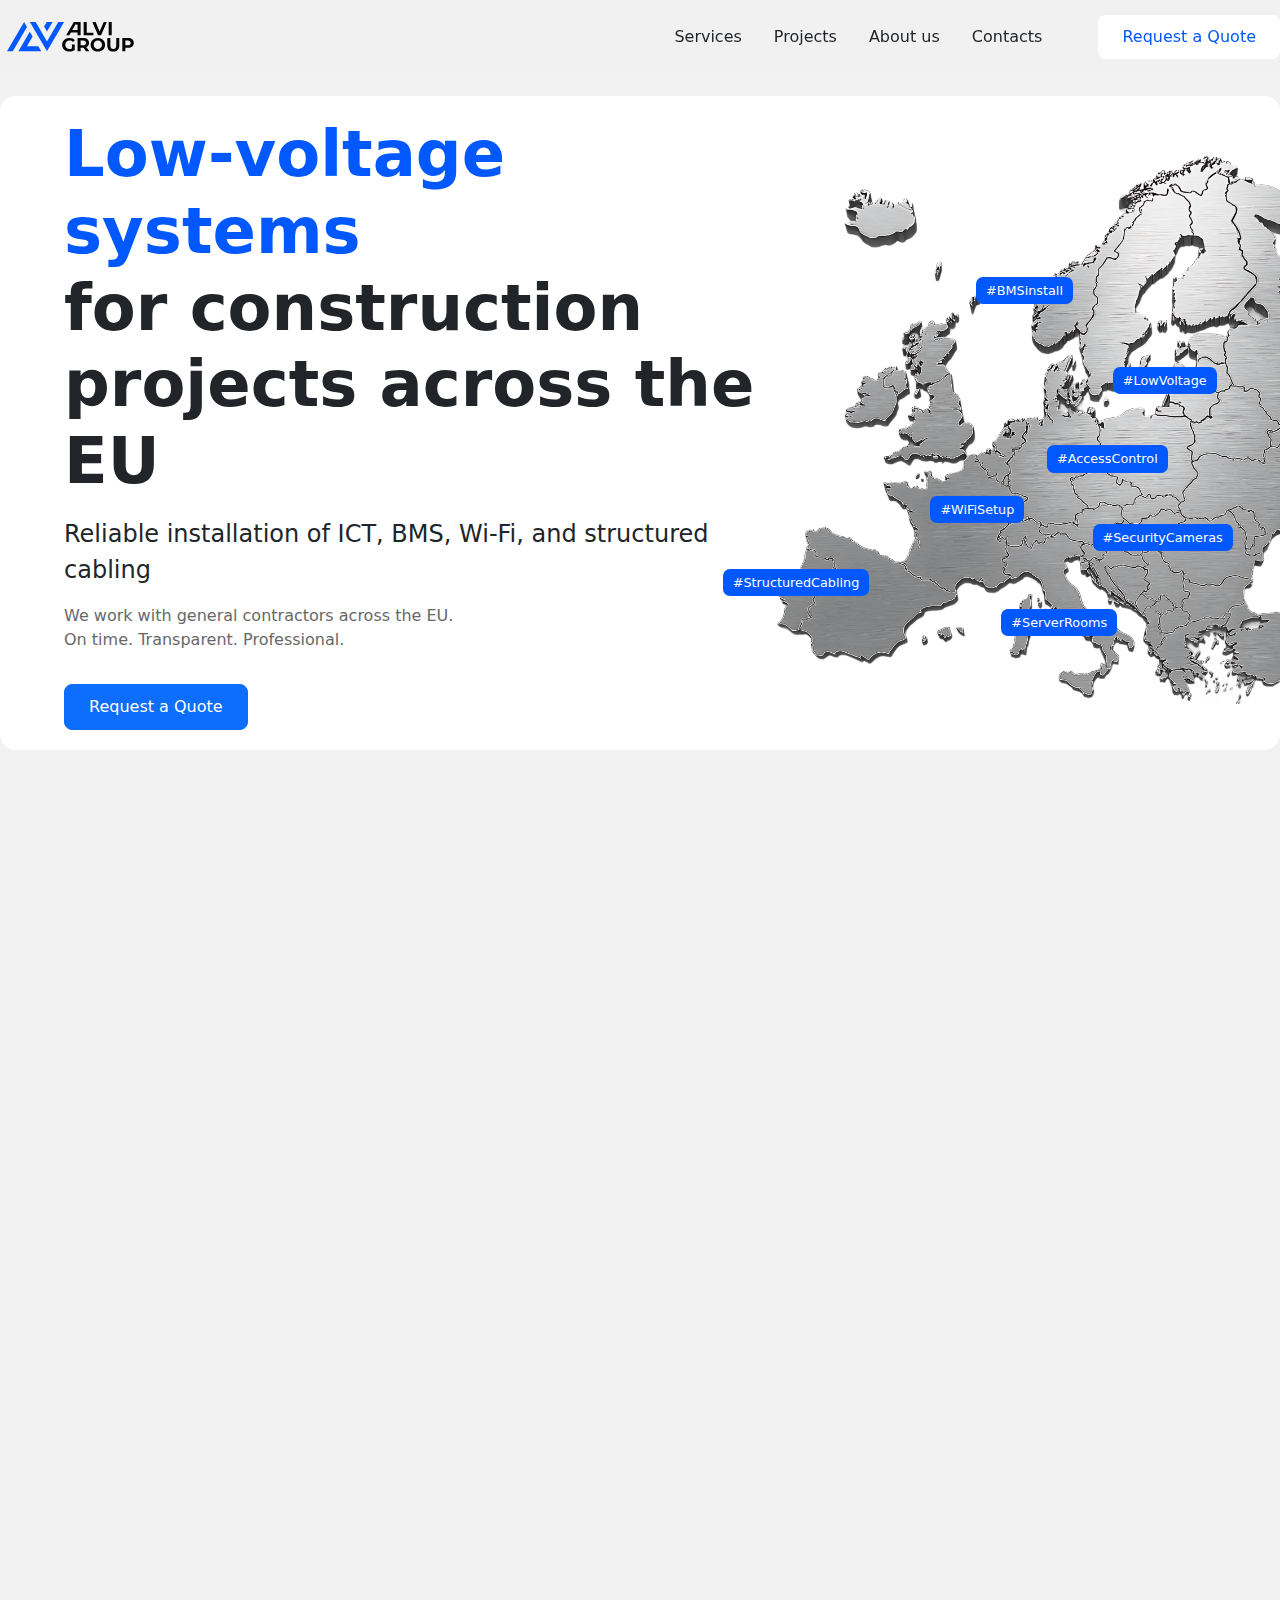
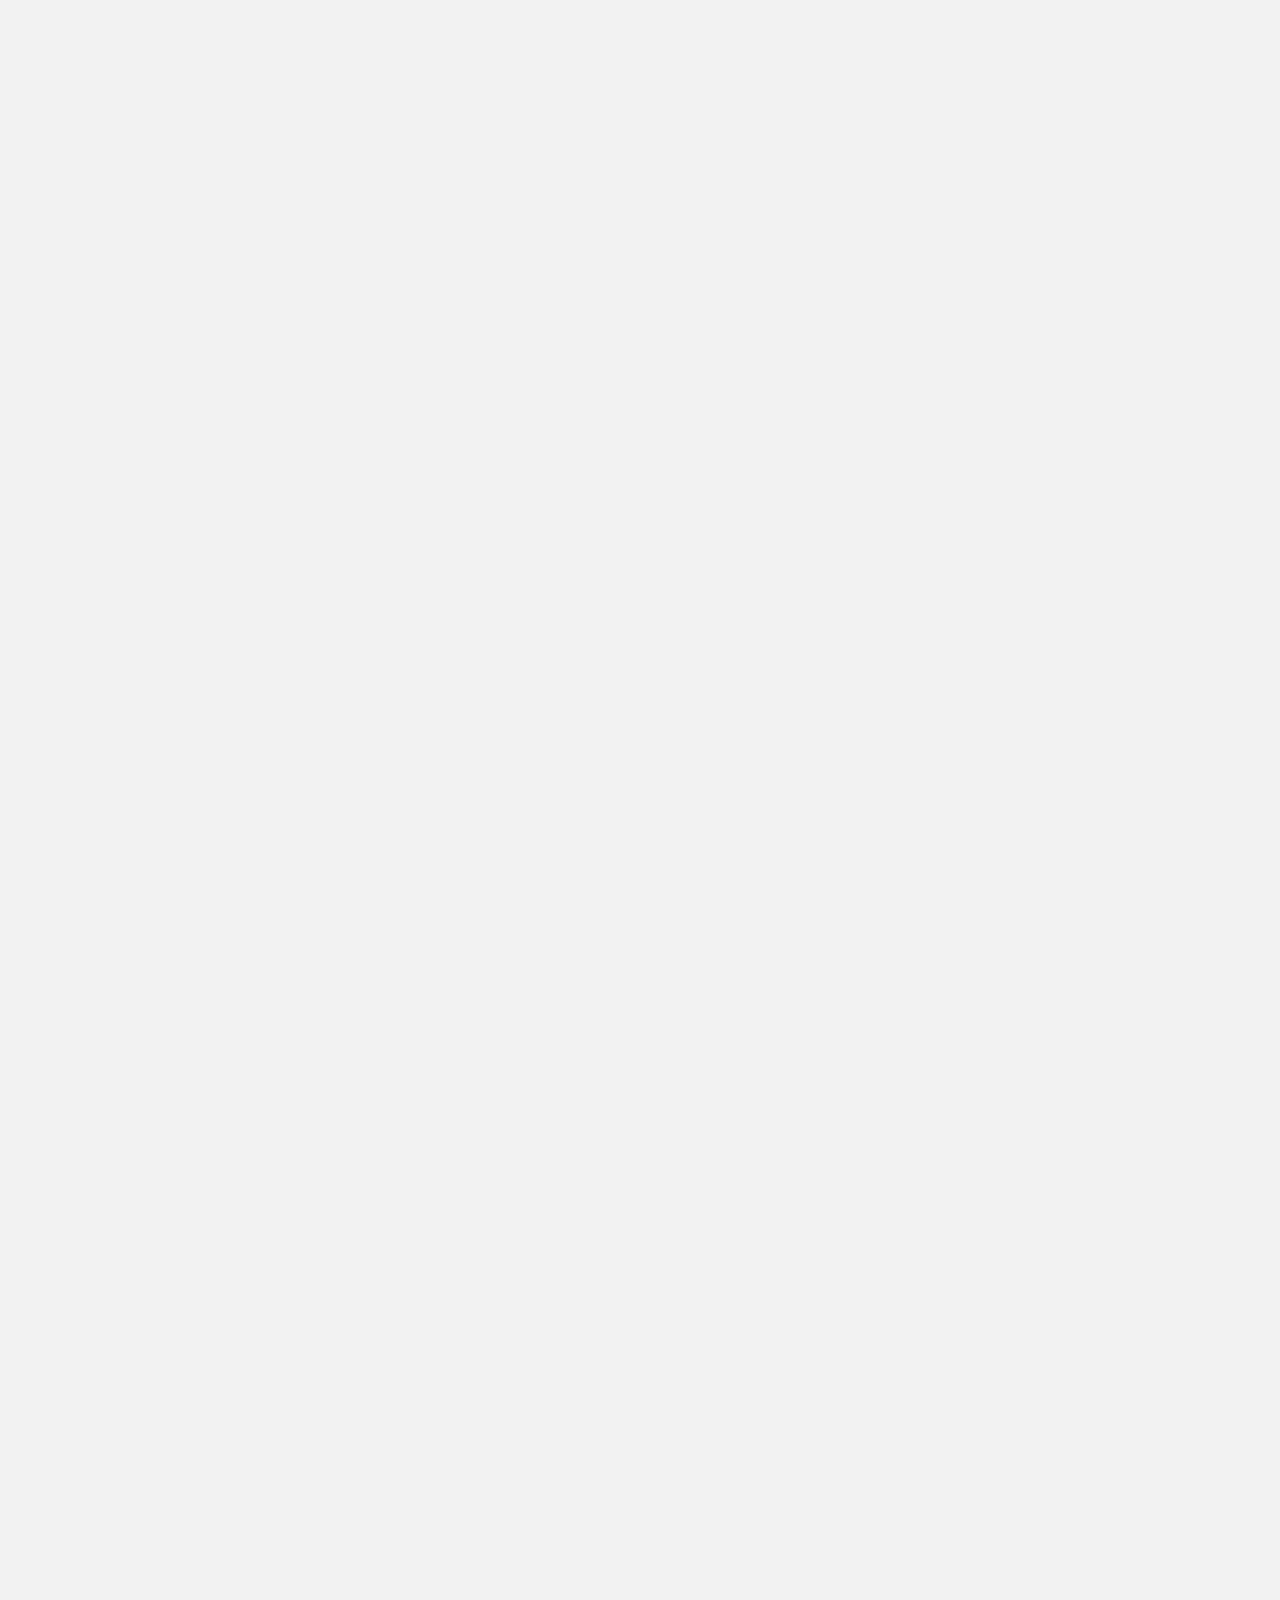
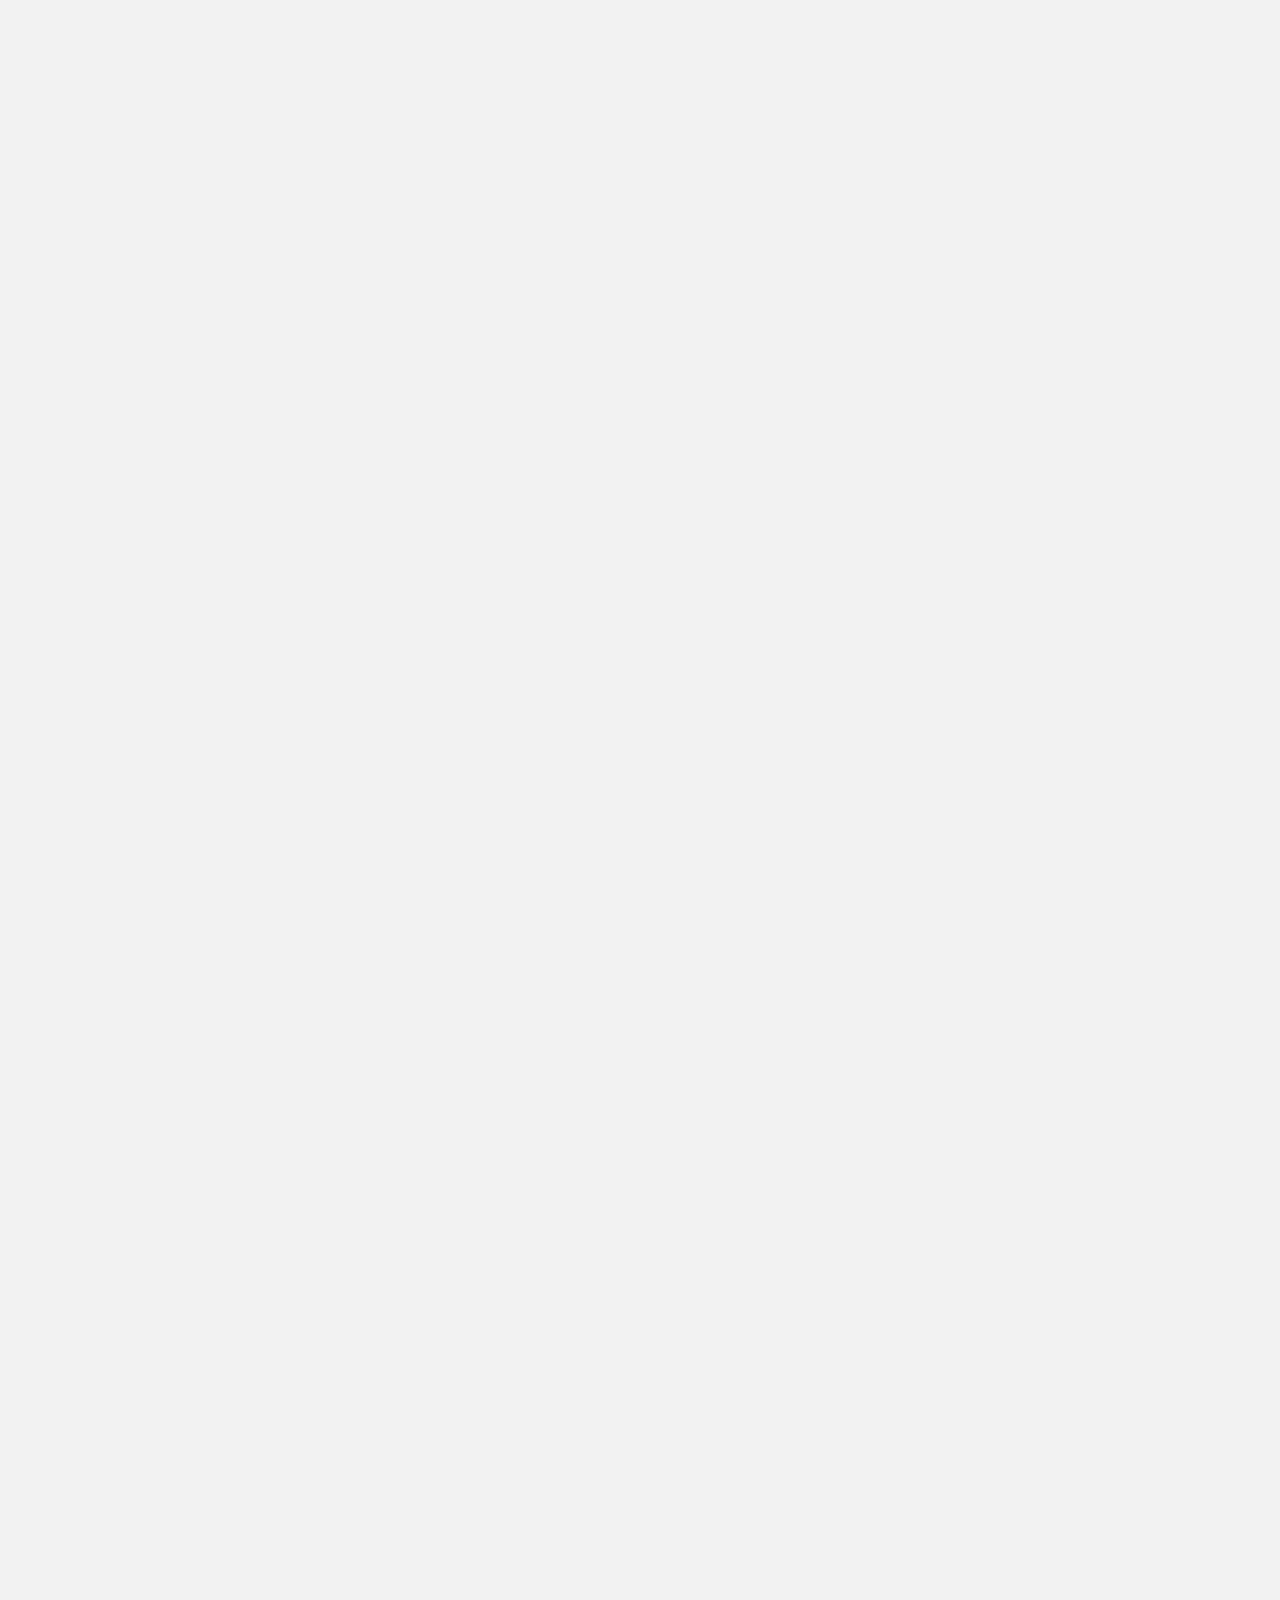
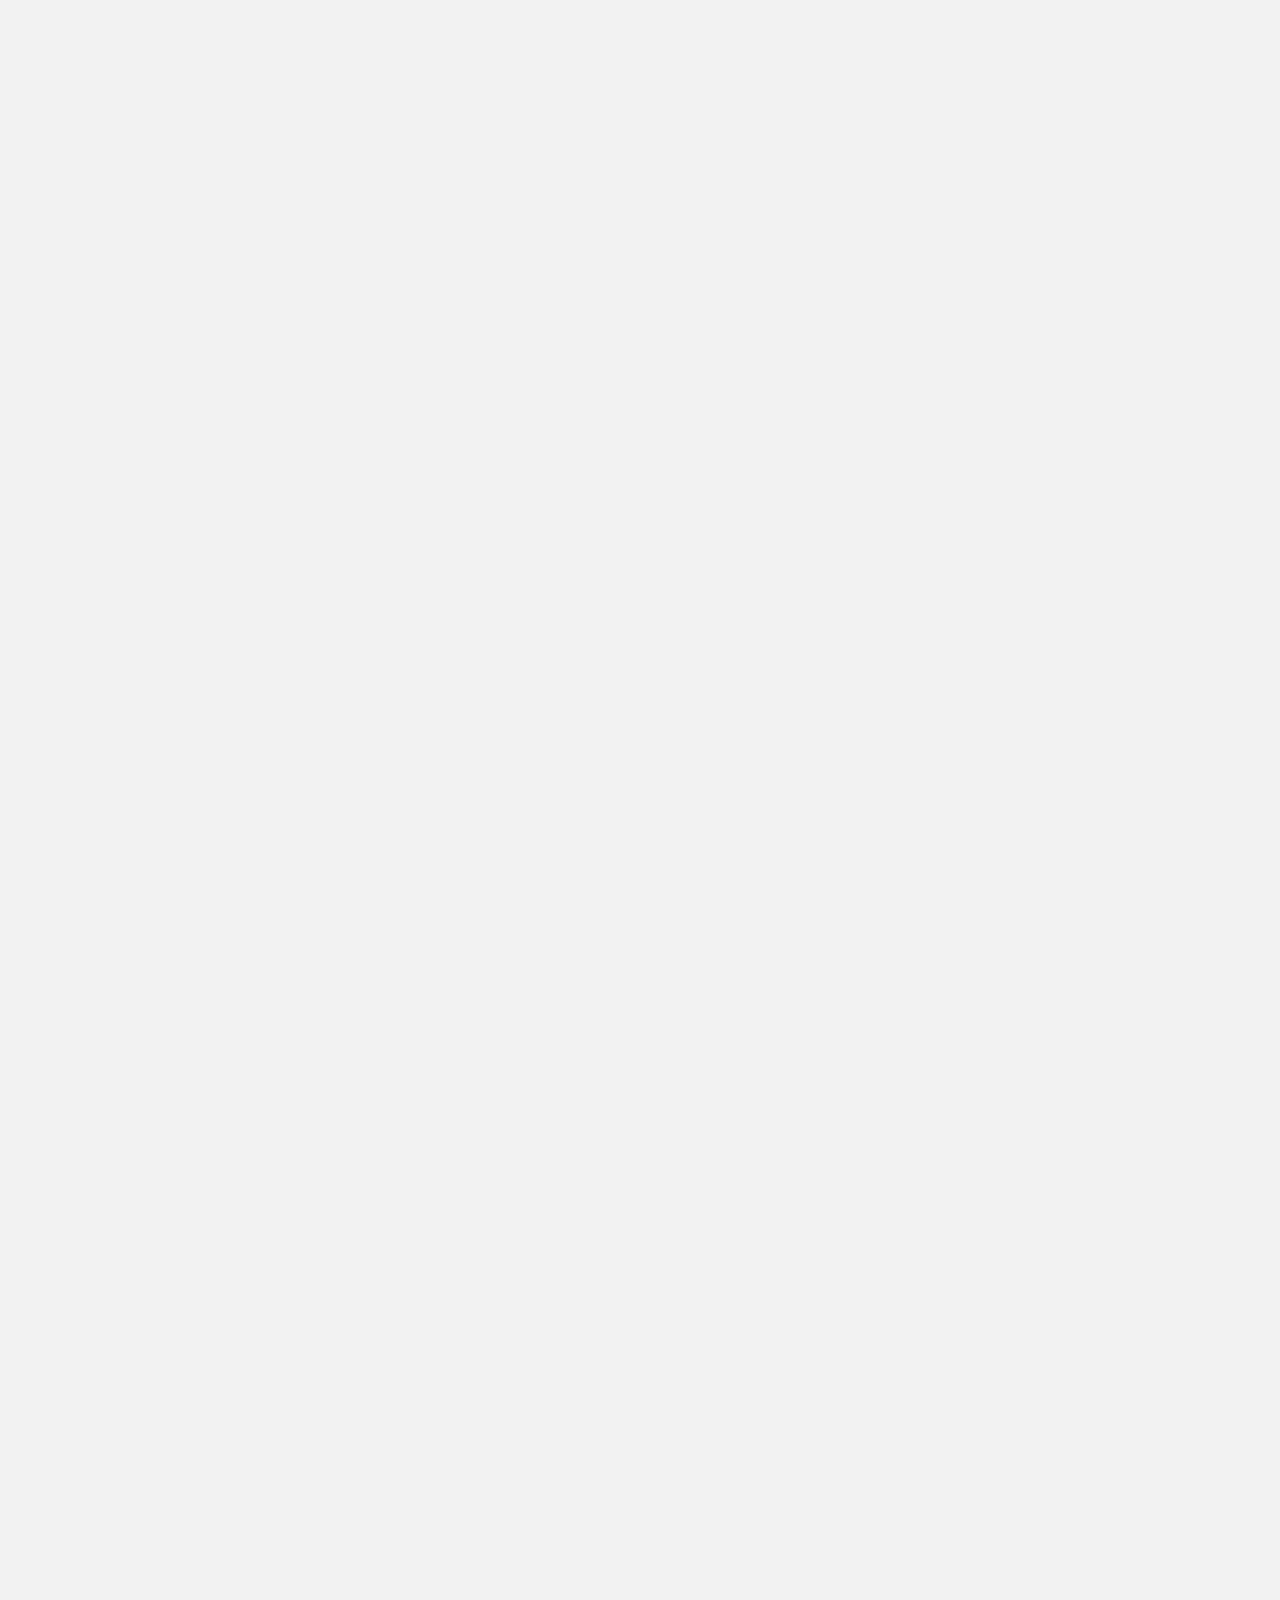
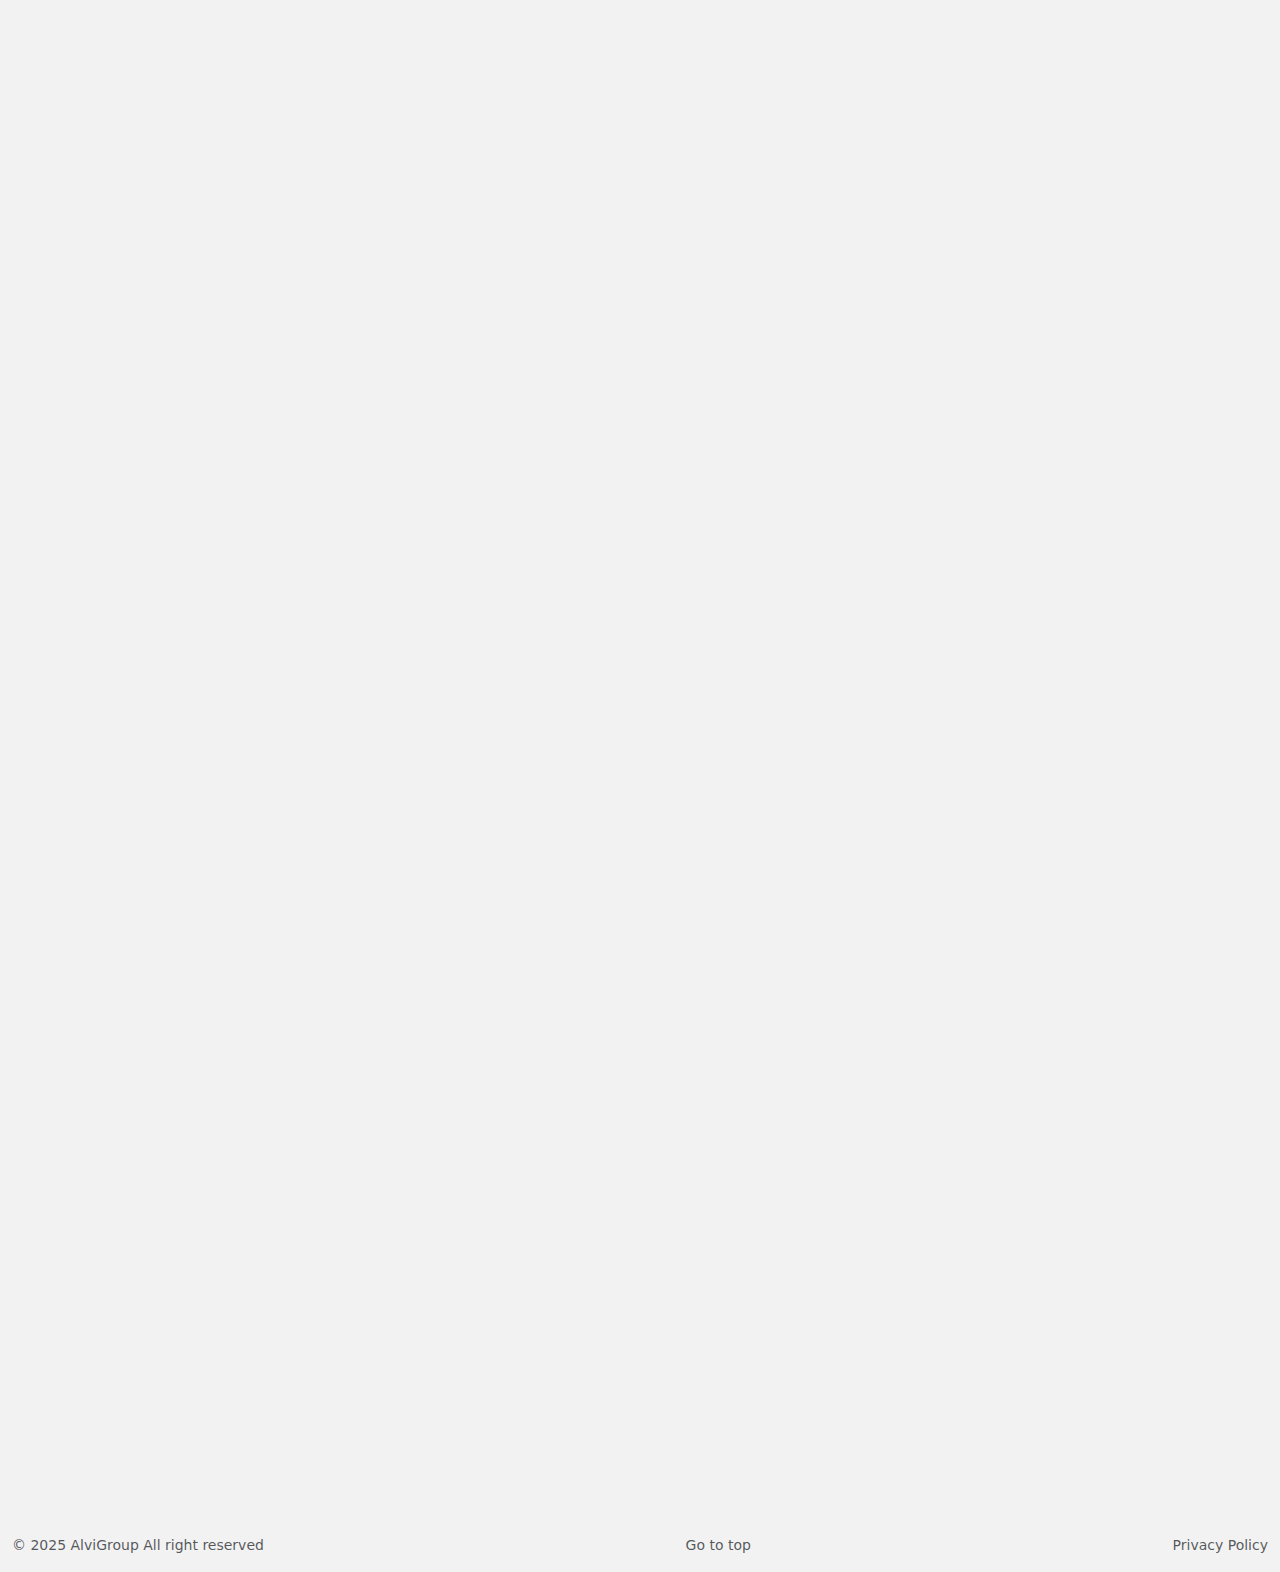
<file: index.html>
<!DOCTYPE html>
<html lang="en">
<head>
    <meta charset="UTF-8" />
    <meta name="viewport" content="width=device-width, initial-scale=1" />
    <title>ALVI</title>
    <link rel="stylesheet" href="style.css">

    <!-- Bootstrap 5 -->
    <link href="https://cdn.jsdelivr.net/npm/bootstrap@5.3.3/dist/css/bootstrap.min.css" rel="stylesheet" />
    <link rel="icon" href="img/favicon.ico" type="image/x-icon">

    <!-- Google Fonts: Manrope -->
    <link href="https://fonts.googleapis.com/css2?family=Manrope:wght@400;600;700&display=swap" rel="stylesheet" />
    <link href="https://cdn.jsdelivr.net/npm/aos@2.3.4/dist/aos.css" rel="stylesheet">
    <meta name="allvigroup" content="We are a team of experienced low-voltage specialists working across the ;European Union. Our focus is precision, reliability, and seamless cooperation with general contractors.">


</head>
<body>
<nav class="navbar navbar-light fixed-top">
    <div class="container-xxl d-flex align-items-center justify-content-between p-0">
        <!-- Logo -->
        <a href="#" class="navbar-brand fw-bold d-flex align-items-center">
            <img src="img/logoallvigroup.svg" alt="logoallvigroup">
        </a>
        <!-- Desktop Menu + CTA Button (visible on md and up) -->
        <div class="d-none d-md-flex align-items-center">
            <a href="#services" class="menu-link">Services</a>
            <a href="#projects" class="menu-link">Projects</a>
            <a href="#about" class="menu-link">About us</a>
            <a href="#contacts" class="menu-link">Contacts</a>
            <a   class=" open-quote-btn quote-btn ms-4">Request a Quote</a>
        </div>
        <!-- Burger Icon (visible on mobile) -->
        <button class="navbar-toggler d-md-none border-0 " type="button" data-bs-toggle="offcanvas" data-bs-target="#offcanvasMenu" aria-controls="offcanvasMenu" aria-label="Toggle menu">
            <span class="navbar-toggler-icon"></span>
        </button>
    </div>
</nav>

<!-- Offcanvas Mobile Menu -->
<div class="offcanvas offcanvas-start bg-light" tabindex="-1" id="offcanvasMenu" aria-labelledby="offcanvasMenuLabel" style="width: 100vw;">
    <div class="offcanvas-header">
        <h5 class="offcanvas-title mb-0" id="offcanvasMenuLabel">
            <a href="#" class="navbar-brand fw-bold">
                <img src="img/logoallvigroup.svg" alt="logoallvigroup">
            </a>
        </h5>
        <button type="button" class="btn-close text-reset " data-bs-dismiss="offcanvas" aria-label="Close"></button>
    </div>
    <div class="offcanvas-body d-flex flex-column">
        <a href="#services" class="menu-link">Services</a>
        <a href="#projects" class="menu-link">Projects</a>
        <a href="#about" class="menu-link">About us</a>
        <a href="#contacts" class="menu-link">Contacts</a>
        <a   class="text-center open-quote-btn  quote-btn mt-auto">Request a Quote</a>
    </div>
</div>

<section class="section-main pt-5 ">
    <div class="container-xxl  my-5  section-main__wrapper">
    <div class="row align-items-center p-0 m-0">
        <!-- Text Block -->
        <div class="pe-3 pe-md-0 col-12 col-md-7 mb-4 mb-md-0 ps-0 pe-0">
            <h1><span class="highlight">Low-voltage systems</span><br>for construction <br>projects across the EU</h1>
            <p class="subtitle">Reliable installation of ICT, BMS, Wi-Fi, and structured cabling</p>
            <p class="note">We work with general contractors across the EU. <br>On time. Transparent. Professional.</p>
            <a  class=" open-quote-btn btn btn-primary btn-lg mt-3">Request a Quote</a>
        </div>

        <!-- Map Block -->
        <div class="col-12 col-md-5 map-wrapper p-0">
            <img src="img/europe-map.png" alt="EU Map" />

            <!-- Tags -->
            <span class="tag grow-in bms" data-aos="zoom-in">#BMSinstall</span>
            <span class="tag grow-in lowvoltage" data-aos="zoom-in">#LowVoltage</span>
            <span class="tag grow-in access" data-aos="zoom-in">#AccessControl</span>
            <span class="tag grow-in wifi" data-aos="zoom-in">#WiFiSetup</span>
            <span class="tag grow-in security" data-aos="zoom-in">#SecurityCameras</span>
            <span class="tag grow-in structured" data-aos="zoom-in">#StructuredCabling</span>
            <span class="tag grow-in server" data-aos="zoom-in">#ServerRooms</span>
        </div>
    </div>
    </div>
</section>
<section class="section-text-center text-center " data-aos="zoom-in">
    <div class="container-xxl  ">
    <div class="mb-4 text-uppercase text-primary small fw-semibold">What We Do</div>
    <h2 class="fw-normal fs-3 fs-md-2 px-3">
        We specialize in <span class="text-primary">low-voltage installations</span><br class="d-none d-md-block">
        for commercial and industrial sites.<br class="d-none d-md-block">
        Our team delivers full-cycle solutions: from<br class="d-none d-md-block">
        structured <span class="text-primary">cabling to BMS and Wi-Fi setup</span>
    </h2>
    </div>
</section>

<section class="partners-section ">
    <div class="container-xxl  trusted-bg-text" data-aos="zoom-in"  >trusted by</div>
    <div class="container-xxl   partners-section__wrapper" data-aos="zoom-in" >

        <div class="row" >
            <div class="col-12 col-md-4">
            <h2 class="mb-4"><span class="highlight">Partners</span> We Work With</h2>
            </div>

            <div class="col-12 col-md-8">
                <div class="row g-3">
                    <div class="col-4 col-md-6 col-lg-3 text-center">
                        <img src="img/legrand.svg" alt="Legrand" />
                    </div>
                    <div class="col-4 col-md-6 col-lg-3 text-center">
                        <img src="img/cardin.svg" alt="Cardin" />
                    </div>
                    <div class="col-4 col-md-6 col-lg-3 text-center">
                        <img src="img/eurotempest.png" alt="Eurotempest" />
                    </div>
                    <div class="col-4 col-md-6 col-lg-3 text-center">
                        <img src="img/foxsec.svg" alt="FoxSec" />
                    </div>
                    <div class="col-4 col-md-6 col-lg-3 text-center">
                        <img src="img/hikvision.svg" alt="Hikvision" />
                    </div>
                    <div class="col-4 col-md-6 col-lg-3 text-center">
                        <img src="img/honeywell.svg" alt="Honeywell" />
                    </div>
                    <div class="col-4 col-md-6 col-lg-3 text-center">
                        <img src="img/socomec.svg" alt="Socomec" />
                    </div>
                    <div class="col-4 col-md-6 col-lg-3 text-center">
                        <img src="img/starlink.svg" alt="Starlink" />
                    </div>
                    <div class="col-4 col-md-6 col-lg-3 text-center">
                        <img src="img/ruckus.svg" alt="Ruckus" />
                    </div>
                    <div class="col-4 col-md-6 col-lg-3 text-center">
                        <img src="img/ubiquiti.svg" alt="Ubiquiti" />
                    </div>
                    <div class="col-4 col-md-6 col-lg-3 text-center">
                        <img src="img/glomex.svg" alt="Glomex" />
                    </div>
                    <div class="col-4 col-md-6 col-lg-3 text-center">
                        <img src="img/imin.png" alt="iMin" />
                    </div>
            </div>
            </div>
        </div>
    </div>
</section>
<section id="services" class="equipment-section ">
    <div class="container-xxl ps-auto  pe-auto ps-lg-0 pe-lg-0 py-5">
    <div class="text-center  mb-4 mb-md-3">
        <h2 class="fw-normal  fs-3 fs-md-2" data-aos="zoom-in">
            We deliver complete <span class="text-primary">low-voltage solutions</span><br>
            tailored to each construction project
        </h2>
    </div>
    <div class="row g-3" data-aos="zoom-in">
        <!-- Card 1 -->
        <div class="equipment-card col-12 col-md-6 col-lg-4">
            <div class=" bg-white h-100   rounded-4">
                <h5 class="fw-semibold">Structured Cabling</h5>
                <p class="mt-2 mb-0">High-performance LAN installation with CAT 5e/6/6A/7 cables and patch panels.</p>
            </div>
        </div>

        <!-- Card 2 -->
        <div class="equipment-card col-12 col-md-6 col-lg-4">
            <div class=" bg-white h-100  rounded-4">
                <h5 class="fw-semibold">Wi-Fi & Network Setup</h5>
                <p class="mt-2 mb-0">Reliable wireless coverage and network configuration for any size facility</p>
            </div>
        </div>

        <!-- Card 3 -->
        <div class="equipment-card col-12 col-md-6 col-lg-4">
            <div class=" bg-white h-100   rounded-4">
                <h5 class="fw-semibold">BMS (Building Management Systems)</h5>
                <p class="mt-2 mb-0">Integration of smart building automation systems for energy and access control</p>
            </div>
        </div>

        <!-- Card 4 -->
        <div class="equipment-card col-12 col-md-6 col-lg-4">
            <div class="bg-white h-100  rounded-4">
                <h5 class="fw-semibold">Access Control & Security</h5>
                <p class="mt-2 mb-0">Installation of keypads, card readers, and IP-based video surveillance</p>
            </div>
        </div>

        <!-- Card 5 -->
        <div class="equipment-card col-12 col-md-6 col-lg-4">
            <div class=" bg-white h-100  rounded-4">
                <h5 class="fw-semibold">Equipment Installation</h5>
                <p class="mt-2 mb-0">Mounting, termination, and testing of all low-voltage devices and systems.</p>
            </div>
        </div>

        <!-- Card 6 (Image) -->
        <div class="equipment-card col-12 col-md-6 col-lg-4">
            <div class="p-0 overflow-hidden h-100 rounded-4">
                <img src="img/equipment.png" alt="Server rack" class="w-100 h-100 object-fit-cover">
            </div>
        </div>
    </div>
    </div>
</section>
<section id="projects" class="project-section    ">
    <div class="container-xxl  projects-bg-text" data-aos="zoom-in"  >our projects</div>
    <div class="container-xxl  project-section__wrapper" data-aos="zoom-in">

        <!-- Section Heading with highlighted phrase -->
        <div class="col-12 col-md-6">
            <h2 class="mb-5">
                A few examples of <span class="text-blue">our recent work</span> across the EU
            </h2>
        </div>

        <!-- Project 1: Row with 3 columns -->
        <div class="row project-card align-items-start ">
            <!-- 1. Project Name -->
            <div class="col-12 col-md-3 mb-3 mb-md-0">
                <h4>Printing Facility & Corporate Offices</h4>
            </div>
            <!-- 2. Description with subheadings -->
            <div class="col-12 col-md-6 mb-3 mb-md-0">
                <h6>Scope</h6>
                <p>End-to-end design and build of a PoE-powered ICT network covering both the 6,000 m² production floor and office area. Work included Cat 6A structured cabling, dual-ring fibre backbone, Cisco Catalyst switching stack, patch-panel zones, and enterprise-grade Wi-Fi.</p>
                <h6>Objective</h6>
                <p>To deliver a robust, scalable platform supporting high-speed printing, ERP systems, and office connectivity 24/7</p>
                <h6>Key Facts</h6>
                <p>520 data outlets • 8 km of copper & fibre cabling • 3 redundant comms racks • Zero downtime during cut-over </p>

            </div>
            <!-- 3. Technologies & Brands -->
            <div class="col-12 col-md-3">
                <h5 class="text-blue">Technologies &amp; Brands</h5>
                <span class="tech-tag">Cisco (Catalyst, Meraki)</span><br class="d-none d-md-block">
                <span class="tech-tag">Panduit</span>
                <span class="tech-tag">PoE</span>
            </div>
        </div>

        <!-- Project 2: Another row of 3 columns -->
        <div class="row project-card align-items-start">
            <!-- 1. Project Name -->
            <div class="col-12 col-md-3 mb-3 mb-md-0">
                <h4>Race Track – Visitor Connectivity & Broadcast Backbone</h4>
            </div>
            <!-- 2. Description with subheadings -->
            <div class="col-12 col-md-6 mb-3 mb-md-0">
                <h6>Scope</h6>
                <p>Deployment of a 12-core OS2 optical fibre ring around a 3 km track, with point-to-point wireless backhaul for timing posts and high-density public Wi-Fi coverage</p>
                <h6>Objective</h6>
                <p>Ensure uninterrupted connectivity for media, streaming, timekeeping, and public access during major motorsport events.</p>
                <h6>Key Facts</h6>
                <p>5 km of fibre • 14 wireless nodes • 60 Ruckus access points optimized for RF-heavy environments</p>

            </div>
            <!-- 3. Technologies & Brands -->
            <div class="col-12 col-md-3">
                <h5 class="text-blue">Technologies &amp; Brands</h5>
                <span class="tech-tag">Cisco ISR</span>
                <span class="tech-tag">Ruckus SmartZone</span>
                <span class="tech-tag">APC (rugged UPS)</span>
            </div>
        </div>

        <!-- Project 3: Another row of 3 columns -->
        <div class="row project-card align-items-start">
            <!-- 1. Project Name -->
            <div class="col-12 col-md-3 mb-3 mb-md-0">
                <h4>Department of Motor Vehicles – Perimeter & Access Automation</h4>
            </div>
            <!-- 2. Description with subheadings -->
            <div class="col-12 col-md-6 mb-3 mb-md-0">
                <h6>Scope</h6>
                <p>Design and integration of automated access control, including barrier systems, RFID readers, and FoxSec controllers across a 15,000 m² open-air vehicle zone.</p>
                <h6>Objective</h6>
                <p>Enhance vehicle flow efficiency and raise perimeter security with full monitoring integration.</p>
                <h6>Key Facts</h6>
                <p>12 boom gates • Encrypted RS-485 cabling • Integrated with existing CCTV and fire systems</p>

            </div>
            <!-- 3. Technologies & Brands -->
            <div class="col-12 col-md-3">
                <h5 class="text-blue">Technologies &amp; Brands</h5>
                <span class="tech-tag">FoxSec</span>
                <span class="tech-tag">Belden</span><br class="d-none d-md-block">
                <span class="tech-tag">Schneider Electric</span>
            </div>
        </div>

        <!-- Project 4: Another row of 3 columns -->
        <div class="row project-card align-items-start">
            <!-- 1. Project Name -->
            <div class="col-12 col-md-3 mb-3 mb-md-0">
                <h4>Wallpaper Manufacturing Plant & Headquarters</h4>
            </div>
            <!-- 2. Description with subheadings -->
            <div class="col-12 col-md-6 mb-3 mb-md-0">
                <h6>Scope</h6>
                <p>Comprehensive ICT and security system deployment for a 24/7 factory, including video surveillance (100+ 4K cameras), door access control (10+ points), and 20+ km of structured cabling.</p>
                <h6>Objective</h6>
                <p>Provide full facility visibility, employee access management, and reliable LAN infrastructure for operational growth.</p>
                <h6>Key Facts</h6>
                <p>100+ Dahua cameras • 10+ access doors • 20 km of Cat 6A and OM4 cabling</p>

            </div>
            <!-- 3. Technologies & Brands -->
            <div class="col-12 col-md-3">
                <h5 class="text-blue">Technologies &amp; Brands</h5>
                <span class="tech-tag">Dahua Technology</span>
                <span class="tech-tag">Cisco</span>
                <span class="tech-tag">MikroTik</span>
                <span class="tech-tag">FoxSec</span>
                <span class="tech-tag">Fire alarm system integration</span>
            </div>
        </div>

        <!-- Project 5: Another row of 3 columns -->
        <div class="row project-card align-items-start">
            <!-- 1. Project Name -->
            <div class="col-12 col-md-3 mb-3 mb-md-0">
                <h4>Private 36m Yacht – "Always-On" Entertainment & Security</h4>
            </div>
            <!-- 2. Description with subheadings -->
            <div class="col-12 col-md-6 mb-3 mb-md-0">
                <h6>Scope</h6>
                <p>Installation of marine-grade CCTV and AV systems, including multi-zone audio, Apple TV integration, and satellite internet, tailored for onboard use.</p>
                <h6>Objective</h6>
                <p>Deliver seamless streaming, security monitoring, and entertainment — even in open sea conditions.</p>
                <h6>Key Facts</h6>
                <p>10+ UHD displays • 10+ Apple TV units • Fortinet NG-FW • IP68 marine-grade cabling</p>

            </div>
            <!-- 3. Technologies & Brands -->
            <div class="col-12 col-md-3">
                <h5 class="text-blue">Technologies &amp; Brands</h5>
                <span class="tech-tag">Starlink</span>
                <span class="tech-tag">Fortinet</span>
                <span class="tech-tag">Glomex</span>
                <span class="tech-tag">Samsung</span>
                <span class="tech-tag">Apple TV</span>
            </div>
        </div>

        <!-- Project 6: Another row of 3 columns -->
        <div class="row project-card project-card-6 align-items-start">
            <!-- 1. Project Name -->
            <div class="col-12 col-md-3 mb-3 mb-md-0">
                <h4>Data Centre Projects (ongoing – NDA protected)</h4>
            </div>
            <!-- 2. Description with subheadings -->
            <div class="col-12 col-md-6 mb-3 mb-md-0">
                <h6>Scope</h6>
                <p>Design and implementation of Tier III / EN 50600 compliant ICT and BMS systems for high-availability data centers. Full-cycle delivery including cabling, equipment integration, and post-deployment support.</p>
                <h6>Objective</h6>
                <p>Provide scalable and fault-tolerant digital infrastructure with 24/7 SLAs.</p>
                <h6>Key Facts</h6>
                <p>200+ racks deployed • 4 MW+ critical load • Multi-site redundancy</p>

            </div>
            <!-- 3. Technologies & Brands -->
            <div class="col-12 col-md-3">
                <h5 class="text-blue">Technologies &amp; Brands</h5>
                <span class="tech-tag">Dell EMC</span>
                <span class="tech-tag">Aruba</span>
                <span class="tech-tag">HP Enterprise</span>
                <span class="tech-tag">Cisco Nexus</span>
                <span class="tech-tag">APC</span>
                <span class="tech-tag">Fortinet</span>
                <span class="tech-tag">MikroTik</span>
                <span class="tech-tag">Intel Xeon</span>
                <span class="tech-tag">AMD EPYC</span>
            </div>
        </div>

        <div class="col-12 mt-5">
            <h2 class="mb-2">
                Interested in a similar solution?
            </h2>
            <p class="note ">Contact us to receive a detailed project quote within 1 business day</p>
            <a href="#" class="open-quote-btn btn btn-primary btn-lg mt-3">Request a Quote</a>
        </div>



    </div>
</section>
<section class="text-center brands-section">
    <div class="container-xxl brands-section__wrapper ">
        <div class="title__wrapper" data-aos="zoom-in">
        <h2 class="fw-normal mb-2">Brands <span class="text-primary">We Trust</span></h2>
        <p class="pb-0 pb-md-5 mb-5 fs-5">We collaborate with trusted manufacturers and<br class="d-none d-md-block"> certified suppliers across Europe</p>
        </div>
        <div class="row brands-block justify-content-center g-4" data-aos="zoom-in">
            <div class="col-4 col-sm-3 col-md-2">
                <img src="img/amd.svg" alt="AMD" class="img-fluid grayscale">
            </div>
            <div class="col-4 col-sm-3 col-md-2">
                <img src="img/schneider.svg" alt="Schneider" class="img-fluid grayscale">
            </div>
            <div class="col-4 col-sm-3 col-md-2">
                <img src="img/aruba.svg" alt="Aruba" class="img-fluid grayscale">
            </div>
            <div class="col-4 col-sm-3 col-md-2">
                <img src="img/asus.svg" alt="Asus" class="img-fluid grayscale">
            </div>
            <div class="col-4 col-sm-3 col-md-2">
                <img src="img/cisco.svg" alt="Cisco" class="img-fluid grayscale">
            </div>

            <div class="col-4 col-sm-3 col-md-2">
                <img src="img/crucial.svg" alt="Crucial" class="img-fluid grayscale">
            </div>
            <div class="col-4 col-sm-3 col-md-2">
                <img src="img/hp.svg" alt="HP" class="img-fluid grayscale">
            </div>
            <div class="col-4 col-sm-3 col-md-2">
                <img src="img/gigabyte.svg" alt="Gigabyte" class="img-fluid grayscale">
            </div>
            <div class="col-4 col-sm-3 col-md-2">
                <img src="img/dell.svg" alt="Dell" class="img-fluid grayscale">
            </div>
            <div class="col-4 col-sm-3 col-md-2">
                <img src="img/dahua.svg" alt="Dahua" class="img-fluid grayscale">
            </div>

            <div class="col-4 col-sm-3 col-md-2">
                <img src="img/fortinet.svg" alt="Fortinet" class="img-fluid grayscale">
            </div>
            <div class="col-4 col-sm-3 col-md-2">
                <img src="img/intel.svg" alt="Intel" class="img-fluid grayscale">
            </div>
            <div class="col-4 col-sm-3 col-md-2">
                <img src="img/samsung.svg" alt="Samsung" class="img-fluid grayscale">
            </div>
            <div class="col-4 col-sm-3 col-md-2">
                <img src="img/seagate.svg" alt="Seagate" class="img-fluid grayscale">
            </div>
            <div class="col-4 col-sm-3 col-md-2">
                <img src="img/wd.svg" alt="Western Digital" class="img-fluid grayscale">
            </div>

            <div class="col-4 col-sm-3 col-md-2">
                <img src="img/microsoft.svg" alt="Microsoft" class="img-fluid grayscale">
            </div>
            <div class="col-4 col-sm-3 col-md-2">
                <img src="img/mikrotik.svg" alt="MikroTik" class="img-fluid grayscale">
            </div>
            <div class="col-4 col-sm-3 col-md-2">
                <img src="img/panduit.svg" alt="Panduit" class="img-fluid grayscale">
            </div>
        </div>
    </div>
</section>
<section id="about" class="about-section">
    <div class="container-xxl about-section__wrapper" data-aos="zoom-in">

            <div class="col-12 col-md-8">
                <h2 class="text-primary fw-semibold mb-3">Who We Are</h2>
                <p class="fs-5 mb-4">
                    We are a team of experienced low-voltage specialists working across the&nbsp;European Union. Our focus is precision, reliability, and seamless cooperation with general contractors.
                    <span class="text-primary">We speak your language — both technically and professionally</span>
                </p>
            </div>

            <div class="row text-left pt-0 pt-lg-4">
                <div class="col-12 col-md-3 mb-4 mb-md-0">
                    <div class="text-primary fw-bold fs-2"><span class="align-text-bottom">&gt;</span> 7</div>
                    <div class="small">years of experience delivering low-voltage solutions across the European Union</div>
                </div>
                <div class="col-12 col-md-4 mb-4 ps-3 ps-md-5 mb-md-0">
                    <div class="text-primary fw-bold fs-2">50 <span class="align-text-bottom">+</span></div>
                    <div class="small">completed projects including office buildings,<br>logistics hubs, and industrial sites</div>
                </div>
                <div class="col-12 col-md-3">
                    <div class="text-primary fw-bold fs-2">100 <span class="align-text-bottom">+</span></div>
                    <div class="small">km of cabling installed annually across<br>commercial and industrial environments</div>
                </div>
            </div>

    </div>
</section>

<section id="callback" class="callback-section">
    <div class="container-xxl callback-section__wrapper" data-aos="zoom-in">
    <div class="row align-items-start"><!-- align top of columns -->
        <!-- Left section: Heading and subtitle -->
        <div class="col-12 col-md-6 mb-4 mb-md-0"><!-- margin-bottom on small for spacing -->
            <h2 class="fw-bold"><span class="text-primary">Have a project or need a quote?</span> Reach out &ndash; we&#39;ll get back within 1 business day</h2>



        </div>
        <!-- Right section: Form -->
        <div class="ps-md-5 pe-md-0 col-12 col-md-6">
            <form id="quoteForm"  class="quote-form" novalidate><!-- novalidate disables built-in browser validation -->
                <!-- Full Name field -->
                <div class="mb-3">
                    <label for="fullNameMain" class="form-label ">Full Name</label>
                    <input type="text" id="fullNameMain" name="fullName" class="form-control form-line" required />
                    <div class="invalid-feedback">This field is required</div>
                </div>
                <!-- Company field -->
                <div class="mb-3">
                    <label for="companyMain" class="form-label">Company</label>
                    <input type="text" id="companyMain"  name="company" class="form-control form-line" required />
                    <div class="invalid-feedback">This field is required</div>
                </div>
                <!-- Email/Phone field -->
                <div class="mb-3">
                    <label for="contactMain" class="form-label">Email / Phone</label>
                    <input type="text" id="contactMain"  name="contact" class="form-control form-line" required />
                    <div class="invalid-feedback">This field is required</div>
                </div>
                <!-- Message field (textarea) -->
                <div class="mb-3">
                    <label for="messageMain" class="form-label">Message / Project Details</label>
                    <textarea id="messageMain" name="details" class="form-control form-line" rows="1" required></textarea>
                    <div class="invalid-feedback">This field is required</div>
                </div>
                <!-- File upload field -->
                <div class="mb-4 d-flex align-items-center">
                    <input type="file" id="projectFileMain" class="d-none">
                    <label for="projectFileMain" class="btn btn-outline-primary me-3 mb-0">Add file</label>
                    <span class="text-muted">Upload project files to support<br> your request (optional)</span>
                </div>
                <div id="fileStatusMain" class="d-none file-status align-items-center mb-4">
                    <div class="btn  btn-outline-primary me-1 me-md-2">
                        <span id="fileNameMain">Add file</span>
                    </div>
                    <div class="text-green text-green-mob fs-6 d-flex align-items-center">
                        <svg width="16" height="16" viewBox="0 0 40 40" fill="none" xmlns="http://www.w3.org/2000/svg">
                            <path d="M35.2045 3.41153C24.4935 10.1575 14.0788 22.9059 14.0788 22.9059L14.0787 22.9057C11.9555 20.6956 9.71237 18.6037 7.35903 16.6404C6.52883 15.9482 5.40956 15.7125 4.37076 16.0112C3.33196 16.3098 2.5088 17.1039 2.17296 18.1313C1.8373 19.1588 2.0326 20.2857 2.69446 21.1403C6.0438 25.4966 8.95713 30.1713 11.3925 35.0973C11.7459 35.8065 12.3488 36.3603 13.0857 36.6521C13.8225 36.9439 14.6412 36.9532 15.3844 36.678C16.1276 36.4029 16.743 35.8628 17.1123 35.1616C23.7736 22.63 29.5426 15.605 37.5743 6.12531C37.9537 5.67804 38.0947 5.07558 37.953 4.50644C37.8112 3.93744 37.4042 3.47128 36.8594 3.25438C36.3146 3.03732 35.6986 3.09578 35.2045 3.41167L35.2045 3.41153Z" fill="#218250" />
                        </svg>
                        File uploaded successfully
                    </div>
                </div>

                <!-- Submit button -->
                <button type="submit" class="mt-3 btn btn-primary mb-3">Send Request</button>
                <!-- Privacy policy text -->
                <p class="small text-muted mb-0">
                    By submitting this form, you agree to our
                    <a href="#" class="text-primary text-decoration-none">Privacy Policy</a>.
                </p>
            </form>
        </div>
    </div>
</div>
</section>



<section id="contacts" class="contacts-section ">
    <div class="container-xxl contacts-section__wrapper" data-aos="zoom-in">
    <div class=" d-flex flex-column flex-md-row justify-content-between align-items-center align-items-md-start gap-4 position-relative">
        <div class="row w-100">
            <h4 class="fw-semibold mb-4">Contact Info</h4>
            <div class="col-12 col-lg-5 ">

                <p class="mb-1 text-muted">Company name: <span class="text-dark fw-medium">ALVI Group SIA</span></p>
                <p class="mb-1 text-muted">Registration number: <span class="text-dark fw-medium">40203164539</span></p>
                <p class="mb-1 text-muted">VAT number: <span class="text-dark fw-medium">LV40203164539</span></p>
                <p class="mb-4 mb-lg-0 text-muted">Legal address: <span class="text-dark fw-medium">Bērzaunes iela 1, Rīga, LV-1039, Latvia</span></p>
            </div>
            <div class="col-12 col-lg-5 ">
                <p class="mb-1 text-muted">Email: <span class="text-dark fw-medium">info@alvigroup.lv</span></p>
                <p class="mb-1 text-muted">Phone / WhatsApp: <span class="text-dark fw-medium">+371 66065222</span></p>
                <p class="mb-1 text-muted">Location: <span class="text-dark fw-medium">Available EU-wide</span></p>
                <p class="mb-4 mb-lg-0 text-muted">Riga-based team: <span class="text-dark fw-medium">Bērzaunes iela 1, Rīga, LV-1039</span></p>

            </div>
            <div class="col-12 col-lg-2 mt-auto">
                <a href="#" class="btn btn-outline-primary px-4">Contact Us</a>
            </div>
        </div>
    </div>


    </div>


        <div class="container-xxl alvigroup-bg-text text-center " style="letter-spacing: -2px;" data-aos="zoom-in">  <img class="w-100"src="img/alvigroup.svg" alt="logoallvigroup"></div>

</section>
<footer class="py-3">
    <div class="container-xxl">
        <div class="d-flex flex-column flex-md-row justify-content-between text-center text-md-start small text-muted gap-2">
            <div class="order-md-1 order-3 ">&copy; 2025 AlviGroup All right reserved</div>
            <div class="order-md-2 order-1 "><a href="#top" class="text-muted text-decoration-none">Go to top</a></div>
            <div class="order-md-3 order-2 "><a href="#" class="text-muted text-decoration-none">Privacy Policy</a></div>
        </div>
    </div>
</footer>


<div id="quoteModal" class="modal">
    <div class="modal-content">
        <span id="closeQuoteModal" class="close">&times;</span>
        <h2 class="mb-2 mb-md-5">Have a project or need a quote? Reach out<br class="d-none d-md-block"> — we’ll get back within 1 business day</h2>
        <form id="quoteFormModal" class="quote-form" novalidate>
            <div class="form-group">
                <label for="fullNameModal">Full Name</label>
                <input type="text" id="fullNameModal" name="fullName" required>
                <div class="error-msg">This field is required</div>
            </div>
            <div class="form-group">
                <label for="companyModal">Company</label>
                <input type="text" id="companyModal" name="company" required>
                <div class="error-msg">This field is required</div>
            </div>
            <div class="form-group">
                <label for="contactModal">Email / Phone</label>
                <input type="text" id="contactModal" name="contact" required>
                <div class="error-msg">This field is required</div>
            </div>
            <div class="form-group">
                <label for="detailsModal">Message / Project Details</label>
                <textarea id="detailsModal" name="details" rows="1" required></textarea>
                <div class="error-msg">This field is required</div>
            </div>
            <div class="form-group file-upload d-flex align-items-center">
                <input type="file" id="projectFileModal" name="projectFile" style="display:none">
                <label for="projectFileModal" class=" btn btn-outline-primary me-3 mb-0">Add file</label>
                <span class="file-note">Upload project files to support<br> your request (optional)</span>
            </div>
            <div id="fileStatusModal" class="mb-3 d-none file-status align-items-center mt-3">
                <div class="btn  btn-outline-primary me-1 me-md-2 ">
                    <span id="fileNameModal">Add file</span>
                </div>
                <div class="text-green text-green-mob fs-6 d-flex align-items-center">
                    <svg width="16" height="16" viewBox="0 0 40 40" fill="none" xmlns="http://www.w3.org/2000/svg">
                        <path d="M35.2045 3.41153C24.4935 10.1575 14.0788 22.9059 14.0788 22.9059L14.0787 22.9057C11.9555 20.6956 9.71237 18.6037 7.35903 16.6404C6.52883 15.9482 5.40956 15.7125 4.37076 16.0112C3.33196 16.3098 2.5088 17.1039 2.17296 18.1313C1.8373 19.1588 2.0326 20.2857 2.69446 21.1403C6.0438 25.4966 8.95713 30.1713 11.3925 35.0973C11.7459 35.8065 12.3488 36.3603 13.0857 36.6521C13.8225 36.9439 14.6412 36.9532 15.3844 36.678C16.1276 36.4029 16.743 35.8628 17.1123 35.1616C23.7736 22.63 29.5426 15.605 37.5743 6.12531C37.9537 5.67804 38.0947 5.07558 37.953 4.50644C37.8112 3.93744 37.4042 3.47128 36.8594 3.25438C36.3146 3.03732 35.6986 3.09578 35.2045 3.41167L35.2045 3.41153Z" fill="#218250" />
                    </svg>
                    File uploaded successfully
                </div>
            </div>
            <button type="submit" class="mt-4 send-btn">Send Request</button>
            <p class="form-disclaimer text-center">  By submitting this form, you agree to our <a href="/privacy-policy" target="_blank">Privacy Policy</a>.</p>
            <p class="mt-4 send-email text-center">Or send us an email at <a href="mailto:info@alvigroup.lv">info@alvigroup.lv</a></p>
        </form>
    </div>
</div>


<div id="successModal" class="modal">
    <div class="modal-content success-content">
        <span id="closeSuccessModal" class="close">&times;</span>
        <div class="success-message">
            <div class="checkmark"><svg width="40" height="40" viewBox="0 0 40 40" fill="none" xmlns="http://www.w3.org/2000/svg">
                <path d="M35.2045 3.41153C24.4935 10.1575 14.0788 22.9059 14.0788 22.9059L14.0787 22.9057C11.9555 20.6956 9.71237 18.6037 7.35903 16.6404C6.52883 15.9482 5.40956 15.7125 4.37076 16.0112C3.33196 16.3098 2.5088 17.1039 2.17296 18.1313C1.8373 19.1588 2.0326 20.2857 2.69446 21.1403C6.0438 25.4966 8.95713 30.1713 11.3925 35.0973C11.7459 35.8065 12.3488 36.3603 13.0857 36.6521C13.8225 36.9439 14.6412 36.9532 15.3844 36.678C16.1276 36.4029 16.743 35.8628 17.1123 35.1616C23.7736 22.63 29.5426 15.605 37.5743 6.12531C37.9537 5.67804 38.0947 5.07558 37.953 4.50644C37.8112 3.93744 37.4042 3.47128 36.8594 3.25438C36.3146 3.03732 35.6986 3.09578 35.2045 3.41167L35.2045 3.41153Z" fill="#218250" />
            </svg></div>
            <p class="text-green">Your request was successfully submitted</p>
            <p>Our team will review the details and contact you shortly.</p>
        </div>
    </div>
</div>
<script src="https://cdn.jsdelivr.net/npm/bootstrap@5.3.0/dist/js/bootstrap.bundle.min.js"></script>
<script src="https://cdn.jsdelivr.net/npm/aos@2.3.4/dist/aos.js"></script>
<script>


    document.addEventListener('DOMContentLoaded', function () {
        const offcanvasEl = document.getElementById('offcanvasMenu');
        const offcanvasInstance = bootstrap.Offcanvas.getOrCreateInstance(offcanvasEl);

        offcanvasEl.querySelectorAll('a[href^="#"]').forEach(link => {
            link.addEventListener('click', function (e) {
                e.preventDefault();

                const targetId = this.getAttribute('href');
                const targetEl = document.querySelector(targetId);

                if (targetEl) {
                    offcanvasInstance.hide();


                    offcanvasEl.addEventListener('hidden.bs.offcanvas', function scrollToTarget() {
                        targetEl.scrollIntoView({ behavior: 'smooth' }); // плавный скролл
                        offcanvasEl.removeEventListener('hidden.bs.offcanvas', scrollToTarget); // удалить обработчик после первого вызова
                    });
                }
            });
        });
    });

    AOS.init({
        once: true,
        duration: 2000,
        easing: 'ease-out'
    });
    document.getElementById('projectFileModal').addEventListener('change', function () {
        const file = this.files[0];
        if (file) {


            document.getElementById('fileStatusModal').classList.remove('d-none');


            document.querySelector('.file-upload').classList.add('d-none');
        }
    });

    document.getElementById('projectFileMain').addEventListener('change', function () {
        const file = this.files[0];
        if (file) {


            document.getElementById('fileStatusMain').classList.remove('d-none');

            // Скрыть блок загрузки
            this.closest('.mb-4').classList.add('d-none');
        }
    });





        const quoteModal = document.getElementById('quoteModal');
        const successModal = document.getElementById('successModal');
        const openButtons = document.querySelectorAll('.open-quote-btn');
        const closeQuoteBtn = document.getElementById('closeQuoteModal');
        const closeSuccessBtn = document.getElementById('closeSuccessModal');


        openButtons.forEach(button => {
        button.addEventListener('click', () => {
            quoteModal.style.display = 'block';
        });
    });


        closeQuoteBtn.addEventListener('click', () => {
        quoteModal.style.display = 'none';
    });

        closeSuccessBtn.addEventListener('click', () => {
        successModal.style.display = 'none';
    });


        window.addEventListener('click', (event) => {
        if (event.target === quoteModal) {
        quoteModal.style.display = 'none';
    }
        if (event.target === successModal) {
        successModal.style.display = 'none';
    }
    });


        function validateForm(formElement) {
        let isValid = true;

        const requiredFields = formElement.querySelectorAll('input[required], textarea[required]');
        requiredFields.forEach(field => {
        const value = field.value.trim();
        if (!value) {

        isValid = false;
        if (field.classList.contains('form-control')) {

        field.classList.add('is-invalid');
    } else {

        field.classList.add('error-field');
    }

        const errorMsg = field.parentElement.querySelector('.error-msg, .invalid-feedback');
        if (errorMsg) errorMsg.style.display = 'block';
    } else {

        if (field.classList.contains('form-control')) {
        field.classList.remove('is-invalid');
    } else {
        field.classList.remove('error-field');
    }
        const errorMsg = field.parentElement.querySelector('.error-msg, .invalid-feedback');
        if (errorMsg) errorMsg.style.display = 'none';
    }
    });
        return isValid;
    }


        const forms = document.querySelectorAll('form.quote-form');
        forms.forEach(form => {
        form.addEventListener('submit', (e) => {
            e.preventDefault();
            if (validateForm(form)) {

                if (form.id === 'quoteFormModal') {
                    quoteModal.style.display = 'none';
                }

                successModal.style.display = 'block';

                form.reset();
            }
        });
    });


</script>
</body>
</html>
</file>
<file: style.css>
body {
    font-family: 'Manrope', sans-serif;
    background-color: #f2f2f2!important;
}

/*header*/
nav {
    background: rgba(240, 240, 240, 0.3) !important;
    backdrop-filter: blur(30px);
    -webkit-backdrop-filter: blur(30px);
}
.navbar-brand span {
    color: #0d6efd;
}
/* Desktop menu links */
.menu-link {
    color: #212529;
    text-decoration: none;
    padding: 0.5rem 0;           /* vertical padding for clickable area */
    margin-right: 2rem;         /* spacing between menu items */
    display: inline-block;
}
.menu-link:hover {
    color: #0a58ca;             /* darker blue on hover */
    text-decoration: none;
}
/* "Request a Quote" button style */
.quote-btn {
    background-color: #fff;
    color: #0158FF;
    padding: 14px 24px;
    line-height: 1;
    border: none;
    border-radius: 8px;    /* rounded corners */
    font-weight: 400;           /* semi-bold text */
    text-decoration: none;
    display: inline-block;
}
.quote-btn:hover {
    background-color: #0051ED;
    color: #ffffff;
    text-decoration: none;
}
/* Offcanvas menu link adjustments */
.offcanvas-body a.menu-link {
    display: block;
    margin-right: 0;            /* no right margin in offcanvas (full-width links) */
    margin-bottom: 1rem;
    font-size: 1.1rem;
}
.offcanvas.offcanvas-start {
    width: 100vw !important;
}

/*1йблок*/
.section-main {
    background-color: #f2f2f2;
}
.section-main__wrapper {
    background-color: #ffffff;
    border-radius: 16px;
    padding: 20px 0 20px  64px!important;
}

.section-main h1 {
    font-size: 4rem!important;
    font-weight: 600;
}

h1 .highlight {
    color: #0158FF;
    font-weight: 600;
}

.section-main .subtitle {
    font-size: 1.5rem;
    margin-top: 1rem;
    font-weight: 500;
}

.note {
    color: #686868;
    margin-top: 0.875rem;
}

.btn-primary {

    background-color: #0158FF;
    border-color: #0158FF;
    color:#ffffff;

    padding: 14px 24px!important;
    line-height: 1!important;
    font-size: 1rem!important;
    border-radius: 8px!important;    /* rounded corners */
    font-weight: 400!important;           /* semi-bold text */

}

.btn-primary:hover {
    background-color: #0051ED;
    border-color: #0147cc;
}

.map-wrapper {
    position: relative;
}

.map-wrapper img {
    width: 100%;
    height: auto;
    display: block;
}

.tag {
    position: absolute;
    background-color: #0158FF;
    color: #fff;
    padding: 4px 10px;
    font-size: 0.8rem;
    border-radius: 7px;
    white-space: nowrap;
    opacity: 0;
    transform: scale(0.8);
    transition: 0.3s ease-in-out;
}

.tag.grow-in {
    opacity: 1;
    transform: scale(1);
}

/* Примерное позиционирование */
.tag.bms { top: 24%; left: 40%; }
.tag.lowvoltage { top: 40%; left: 67%; }
.tag.access { top: 54%; left: 54%; }
.tag.wifi { top: 63%; left: 31%; }
.tag.security { top: 68%; left: 63%; }
.tag.structured { top: 76%; left: -10%; }
.tag.server { top: 83%; left: 45%; }

/*2йблок*/
.section-text-center {
    padding-top: 120px;
    padding-bottom: 0px;
}

.section-text-center .text-uppercase {
    font-size: 0.875rem!important;
}
.section-text-center h2 {
    font-size: 2.625rem!important;
    font-weight: 400;
}
/*3йблок*/

.partners-section {
    position: relative;
    padding-top: 0px;
    padding-bottom: 120px;
    background-color: #f2f2f2;
}
.partners-section__wrapper {
    background-color: #ffffff;
    border-radius: 16px;
    padding: 64px!important;


}

/* Фоновый текст "trusted by" */
.partners-section .trusted-bg-text {
    margin-bottom: -135px;
   /* position: absolute;
    top: 63px;
    left: 50%;
    transform: translate(-50%, -50%);*/
    font-size: 17rem;
    color: #fff;
    font-weight: 700;
    white-space: nowrap;
    pointer-events: none;
    user-select: none;
}
/* Заголовок блока */
.partners-section h2 {
    font-size: 2.625rem!important;
    font-weight: 400!important; /* полужирный (Semibold) */
}
.partners-section h2 .highlight {
    color: #0158FF;   /* синий цвет для слова "Partners" */
}
/* Стили для логотипов партнёров */
.partners-section img {
    max-width: 100%;
    height: auto;
}
/*4йблок*/
.equipment-section {
    padding-bottom: 0px;
    scroll-margin-top: 80px;
}
.equipment-card {
    height: 240px;
}
.equipment-section h2 {
    font-size: 2.625rem!important;
    padding-bottom: 64px;
}
.equipment-card .rounded-4 {
    display: flex;
    flex-direction: column;
    justify-content: space-between;
    padding: 40px;
}
.equipment-card h5 {
    font-size: 1.75rem!important;
}

.object-fit-cover {
    object-fit: cover;
}
/*5йблок*/
/* Base font family for the section */

.project-section {
    padding-top: 0px;
    padding-bottom: 120px;
    background-color: #f2f2f2;
    scroll-margin-top: 80px;
}
.project-section__wrapper {
    background-color: #ffffff;
    border-radius: 16px;
    padding: 64px!important;
    position: relative;


}
.project-section  h2 {
    font-size: 2.625rem;
    font-weight: 400;

      /* ensure background text is clipped within rounded corners */
}
.project-card {
    border-top: 1px solid #F0F0F0 ;

    padding: 24px 0 8px 0;
}
.project-card-6 {
    border-bottom: 1px solid #F0F0F0;
}
.project-card  h4 {
    font-size: 1.5rem;
    font-weight: 400;

    /* ensure background text is clipped within rounded corners */
}
.project-card  h6 {
    font-size: 0.875rem;
    font-weight: 700;

    /* ensure background text is clipped within rounded corners */
}
.project-card  p {
    font-size: 0.875rem;
    font-weight: 400;

    /* ensure background text is clipped within rounded corners */
}
.project-card .text-blue {
    font-size: 0.875rem;
    font-weight: 700;


    /* ensure background text is clipped within rounded corners */
}

/* Blue text highlight (for heading and subheadings as needed) */

.text-blue {
    color: #0158FF;}

/* Technology/Brand tags styling */
.tech-tag {
    display: inline-block;
    background-color: #F0F0F0; /* light blue background at 10% opacity */
    color: #040404;
    border-radius: 4px;
    padding: 5px 12px;
    margin:  0;  /* spacing between tags */
    font-size: 0.75rem;
    font-weight: 500;
    margin-bottom: 4px;
}

/* Large background "OUR PROJECTS" text styling */

.project-section .projects-bg-text {
    margin-bottom: -115px;

    font-weight: 600;
    font-size: 15rem;
    color: #fff;
    white-space: nowrap;
    pointer-events: none;
    user-select: none;
}

/*6section*/
.text-primary {
    color: #0158FF !important;
}
.brands-section__wrapper{
    padding: 64px 120px!important;
}
.brands-section h2{

    font-size: 2.625rem!important;
    font-weight: 400!important;
}
.brands-section p{
    font-size: 1.5rem!important;
    font-weight: 500!important;
}
.brands-block div {
    margin-bottom: 20px;
}


.grayscale {
    filter: grayscale(100%);
    opacity: 0.85;
    transition: 0.3s;
}

.grayscale:hover {
    filter: none;
    opacity: 1;
}
/*7йблок*/
.text-primary {
    color: #0158FF !important;
}
.about-section {
    padding-top: 120px;
    padding-bottom: 120px;
    background-color: #f2f2f2;
}
.about-section__wrapper {
    background-color: #ffffff;
    border-radius: 16px;
    padding: 64px!important;
}
.about-section h2 {
    font-size: 2.625rem;
    font-weight: 400;
}
.about-section p {
    font-size: 1.5rem;
    font-weight: 500;
}
.about-section .row .text-primary {
    font-size: 4rem!important;
    font-weight: 600!important;
}
.about-section .row .small {
    font-size: 0.75rem;
    font-weight: 600;
}
/*8йблок*/
.callback-section {

}
.callback-section__wrapper {

    padding: 64px 120px 64px 0!important;
}
.callback-section h2 {
    font-weight: 400!important;
    font-size: 2.625rem!important;
}
.form-control.form-line {
    border: none;
    border-bottom: 1px solid #ccc;
    border-radius: 0;
    padding: 0.375rem 0; /* adjust vertical padding, no horizontal padding */
}
.form-label {
    margin-bottom: 0!important;
}
.form-control {
    padding: 0!important;
    line-height: 1!important;
}
.callback-section textarea {
    resize: none;

}
.form-control.form-line:focus {
    outline: none;
    box-shadow: none;  /* remove default focus shadow */
    border-bottom-color: #0d6efd;  /* blue bottom border on focus (primary color) */
}
/* Red bottom border when invalid */
.form-control.form-line.is-invalid {

    border-bottom-color: #dc3545 !important; /* Bootstrap danger color */
}
/* Ensure invalid feedback text appears immediately below field */
.invalid-feedback {
    /* (Bootstrap provides display:none by default; it will show when .is-invalid is applied to the input) */
}
.form-control.is-invalid {
    background-image: none !important;
    padding-right: 0 !important;
}
.form-control {
    background: transparent!important;
}
.btn-outline-primary {
    padding: 14px 24px!important;
    line-height: 1!important;
    font-size: 1rem!important;
    border-radius: 8px!important;    /* rounded corners */
    font-weight: 400!important;
}

/*9йблок*/
.contacts-section {
    padding-top: 120px;

    background-color: #f2f2f2;
}
.contacts-section__wrapper {
    background-color: #ffffff;
    border-radius: 16px;
    padding: 64px!important;
}
.btn-outline-primary {
    border-color: #0158FF;
    color: #0158FF;
}

.btn-outline-primary:hover {
    background-color: #0158FF;
    color: #fff;
}

.contacts-section .alvigroup-bg-text {



    font-weight: 600;
    font-size: 15rem;
    color: #0158FF;
    white-space: nowrap;
    pointer-events: none;
    user-select: none;
    margin-top: -40px;
}
.btn-close {
    background: none!important;
    -webkit-mask-image: url("data:image/svg+xml,%3csvg xmlns='http://www.w3.org/2000/svg' viewBox='0 0 16 16'%3e%3cpath fill='%23000' d='M4.646 4.646a.5.5 0 0 1 .708 0L8 7.293l2.646-2.647a.5.5 0 0 1 .708.708L8.707 8l2.647 2.646a.5.5 0 0 1-.708.708L8 8.707l-2.646 2.647a.5.5 0 0 1-.708-.708L7.293 8 4.646 5.354a.5.5 0 0 1 0-.708z'/%3e%3c/svg%3e");
    -webkit-mask-repeat: no-repeat;
    -webkit-mask-position: center;
    background-color: #3366FF!important;
    width: 1.5rem;
    height: 1.5rem;
    border: none;
    opacity: 1!important;
}
/*footer*/
footer a {
    color: #666;
}
footer a:hover {
    color: #0051ED!important;
    text-decoration: underline;
}

/*MODAL*/
/* *** Базовые стили модального окна *** */

/* Перекрывающий фон модального окна */
.modal {
    display: none; /* скрыто по умолчанию */
    position: fixed;
    z-index: 1000; /* высокий индекс для перекрытия других элементов */
    top: 0; left: 0;
    width: 100%; height: 100%;
    overflow: auto; /* прокрутка страницы, если содержимое длинное */
    background-color: rgba(0, 0, 0, 0.5); /* полупрозрачный тёмный фон */

}
.file-status {
    display: flex;
    justify-content: flex-start;
}
.file-status .file-name {
    font-weight: 600;
    border: 2px solid #007bff;
    color: #007bff;
}

/* Показ модального (класс open добавляется через JS) */
.modal.open {
    display: flex; /* используем flex для центровки содержимого */
    align-items: center;
    justify-content: center;
}
.modal h2 {
    text-align: center;
    font-size: 1.5rem;
    font-weight: 500;
}

/* Контейнер содержимого модального окна */
.modal-content {
    top: 50%; left: 50%;
    transform: translate(-50%, -50%);
    background-color: #fff;
    padding: 48px 80px;
    border-radius: 16px;
    max-width: 640px;
    width: 90%; /* на мобильных - почти на всю ширину */
    box-shadow: 0 5px 15px rgba(0,0,0,0.3);
    position: relative; /* для позиционирования дочерних элементов (напр. кнопки закрытия) */
}

/* Немного иной стиль для контента окна успеха (можно настроить отдельно при желании) */
.success-content {

    text-align: center;
    padding: 99px 86px;
}

/* Крестик-кнопка для закрытия модального окна */
.close {
    position: absolute;
    top: 10px;
    right: 15px;
    font-size: 28px;
    font-weight: bold;
    color: #888;
    cursor: pointer;
    -webkit-mask-image: url("data:image/svg+xml,%3csvg xmlns='http://www.w3.org/2000/svg' viewBox='0 0 16 16'%3e%3cpath fill='%23000' d='M4.646 4.646a.5.5 0 0 1 .708 0L8 7.293l2.646-2.647a.5.5 0 0 1 .708.708L8.707 8l2.647 2.646a.5.5 0 0 1-.708.708L8 8.707l-2.646 2.647a.5.5 0 0 1-.708-.708L7.293 8 4.646 5.354a.5.5 0 0 1 0-.708z'/%3e%3c/svg%3e");
    -webkit-mask-repeat: no-repeat;
    -webkit-mask-position: center;
    background-color: #3366FF!important;
    width: 1.5rem;
    height: 1.5rem;
    border: none;
    opacity: 1!important;
}
.close:hover {
    color: #333;
}

/* *** Стили формы внутри модального окна *** */

/* Стили для групп полей формы */
.form-group {
    margin-bottom: 16px;
}
.form-group .error-msg {
    display: none;           /* скрываем сообщение об ошибке по умолчанию */
    font-size: 0.9em;
    color: #d00000;          /* красный цвет текста ошибки */
    margin-top: 4px;
}

/* Метки полей */
.form-group label {
    display: block;
    margin-bottom: 0px;
    font-weight: 400;
    font-size: 14px;
}
.modal textarea {
    resize: none;
}

/* Сами поля ввода и текстовая область */
.form-group input[type=text],
.form-group textarea {
    width: 100%;
    border: none;
    border-bottom: 1px solid #888; /* сероватая нижняя граница поля */
    padding: 0px;
    font: inherit;
    box-sizing: border-box;
}
.form-group input[type=text]:focus,
.form-group textarea:focus {
    outline: none;
    border-bottom-color: #000; /* при фокусе можно подчеркнуть активное поле, например, чёрным */
}

/* Состояние ошибки для полей — добавляется классом error через JS */
.form-group input.error,
.form-group textarea.error {
    border-bottom: 2px solid #d00000; /* красная граница, чуть толще */
}
.form-group input.error + .error-msg,
.form-group textarea.error + .error-msg {
    display: block; /* отображаем текст ошибки, когда поле имеет класс error */
}

/* *** Кнопки формы *** */

/* Кнопка Add file (метка для input[type=file]) */
.file-btn {
    display: inline-block;
    padding: 8px 12px;
    border: 1px solid #0066ff;   /* синий ободок */
    border-radius: 4px;
    background: #fff;
    color: #0066ff;
    cursor: pointer;
    font: inherit;
    vertical-align: middle;
    margin-right: 10px;
}
.file-btn:hover {
    background: #f5f5f5;
}

/* Текст-пояснение для загрузки файла */
.file-note {
    font-size: 0.9em;
    color: #666;
    vertical-align: middle;
}

/* Кнопка отправки формы */
.send-btn {
    display: inline-block;
    padding: 12px 20px;
    background-color: #0158FF;  /* синий фон */
    color: #fff;
    font-size: 0.875rem;
    font-weight: 600;
    border: none;
    border-radius: 8px;
    cursor: pointer;
    margin-top: 10px;
    width: 100%;
}
.send-email {
    font-size: 1.125rem;
    font-weight: 500;
}
.send-email a{
    text-decoration: none;
}
.send-btn:hover {
    background-color: #0055cc;  /* чуть темнее при наведении */
}

/* Текст с отказом от ответственности под кнопкой */
.form-disclaimer {
    font-size: 12px;
    color: #777;
    margin-top: 10px;
}

/* *** Стили окна успешной отправки *** */

/* Блок сообщения об успехе внутри модального окна */
.success-message .checkmark {
    font-size: 2em;
    color: #2eb82e; /* зелёный цвет галочки */
    margin-bottom: 10px;
}
.success-message p {
    margin: 5px 0;
    font-size: 0.875rem;
}
.text-green {
    color: #218250!important;
    font-size: 1.5rem!important;
    font-weight: 500;
}

/*404PAGE*/

.not-found-container  {
    padding-top: 24px;
    padding-bottom: 0px;
    background-color: #F1F1F1;
    display: flex;
    justify-content: center;
    align-items: center;

}



.not-found-container__wrapper {
    text-align: center;
    background: #fff;
    padding: 60px 91px;
    border-radius: 16px;
    min-height: 50vh;
    position: relative;
    flex-direction: column;
    justify-content: center;
    display: flex;
    align-items: center;
}

.big-404 {
    font-size: 16vw;
    font-weight: 600;
    color: #e9e9e9;
    position: absolute;
    top: 50%;
    left: 50%;
    transform: translate(-50%, -50%);
    z-index: 0;
    pointer-events: none;
}
.big-404 img {
    max-width: 100%;
    height: auto;
    display: block;

}

.not-found-title {
    font-size: 2.625rem;
    font-weight: 500;
    color: #111;
    position: relative;
    z-index: 1;
    margin-bottom: 24px;
}

.back-home-btn {
    display: inline-block;
    background-color: #3366ff;
    color: white;
    text-decoration: none;
    padding: 12px 24px;
    border-radius: 8px;
    font-weight: 500;
    transition: background-color 0.3s ease;
    position: relative;
    z-index: 1;
}

.back-home-btn:hover {
    background-color: #254fd6;
}

@media (max-width: 1400px) {
    .partners-section .trusted-bg-text {
        font-size: 19.818vw;
        margin-bottom: -10vw;
    }
    .project-section .projects-bg-text {
        font-size: 17.818vw;
        margin-bottom: -9vw;
    }
    .contacts-section .alvigroup-bg-text {
        font-size: 17.818vw;
        margin-top:  -3vw;
    }
}
@media (max-width: 992px) {

    .navbar-toggler:focus {

        box-shadow: none!important;
    }
    .btn-close:focus {

        box-shadow: none!important;
    }
    /*1й блок*/

    .section-main__wrapper {

        border-radius: 8px!important;
        padding: 48px 0 32px 16px !important;
    }
    .section-main h1 {
        font-size: 2rem!important;

    }
    .section-main .subtitle {
        font-size: 1.125rem!important;
        margin-top: 0.5rem!important;

    }
    .section-main a.btn.btn-primary.btn-lg {
        font-size: 0.875rem!important;
        --bs-btn-padding-y: 0.7rem!important;
        --bs-btn-padding-x: 1.5rem!important;
    }
    .tag {

        font-size: 0.5rem;

    }
    .tag.structured { top: 76%; left: 0%; }

/*2йблок*/
    .section-text-center {
        padding-top: 48px;
    }
    .section-text-center h2 {
        font-size: 1.5rem!important;

    }
    /*3йблок*/
    .partners-section h2 {
        font-size: 1.5rem!important;
        text-align: center;

    }
    .partners-section__wrapper {
        background-color: #ffffff;
        border-radius: 8px;
        padding: 48px 22px!important;
    }
    .partners-section {

        padding-bottom: 48px;
    }
    /*4йблок*/
    .equipment-section h2 {
        font-size: 1.5rem !important;
        text-align: left;
        padding-bottom: 26px;
    }
    .equipment-card h5 {
        font-size: 1.375rem!important;
    }
    .equipment-card p {
        font-size: 1rem!important;
    }

    .equipment-card .rounded-4 {

        padding: 24px;
    }
    .equipment-card {
        height: 204px;
    }
    /*5йблок*/
    /* Base font family for the section */

    .project-section {

        padding-bottom: 48px;

    }
    .project-section__wrapper {
        border-radius: 8px;
        padding: 48px 16px!important;

    }
    .project-section  h2 {
        font-size: 1.5rem;
        font-weight: 400;
    }
    .project-card  h4 {
        font-size: 1.125rem;
        font-weight: 400;
    }

    .project-section a.btn.btn-primary.btn-lg {
        font-size: 0.875rem!important;
        --bs-btn-padding-y: 0.7rem!important;
        --bs-btn-padding-x: 1.5rem!important;
    }
    .tech-tag {
        margin: 0px !important;
        margin-bottom: 4px !important;
    }
    /*7йблок*/

    .about-section {
        padding-top: 48px;
        padding-bottom: 48px;

    }
    .about-section__wrapper {

        border-radius: 8px;
        padding: 48px 16px!important;
    }
    .about-section h2 {
        font-size: 1.5rem;

    }
    .about-section p {
        font-size: 1.125rem;

    }
    .about-section .row .text-primary {
        font-size: 3rem!important;

    }

/*8йблок*/
    .callback-section__wrapper {

        padding: 0px 16px!important;
    }
    .callback-section {
        padding-top: 48px;
        padding-bottom: 48px;
    }


    .callback-section h2 {

        font-size: 1.5rem!important;
    }


    .callback-section  span.text-muted {
        font-size: 0.75rem!important;
    }
    /*9йблок*/
    .contacts-section {
        padding-top: 48px;
    }
    .contacts-section__wrapper {

        border-radius: 8px;
        padding: 48px 16px!important;
    }
    .contacts-section p.text-muted {
        font-size: 0.875rem!important;
    }

}
@media (max-width: 720px) {
    .quote-btn {
        margin-bottom: 4vh;
    }
    .equipment-card {
        height: 153px;
    }
    .equipment-card .rounded-4 {

        padding: 24px;
    }
/*5йблок*/
    .project-section {
        padding-top: 33px;
        padding-bottom: 48px;

    }
/*6йблок*/
    .brands-section h2{

        font-size: 1.5rem!important;

    }
    .brands-section p{
        font-size: 1.125rem!important;

    }
    .brands-section__wrapper{
        padding: 48px 22px!important;
    }
    .brands-block div {
        margin-bottom: 0;
    }

/*8йблок*/
    .callback-section {

    }

    .callback-section button.btn.btn-primary {
        width: 100%;
    }
    .callback-section p.small.text-muted {
        font-size: 0.75rem!important;
        text-align: center;
    }
    /*9йблок*/
    .contacts-section a.btn.btn-outline-primary {
        width: 100%;
    }

    /*MODAL*/
    .modal h2 {

        font-size: 1.125rem;

    }

    /* Контейнер содержимого модального окна */
    .modal-content {

        padding: 48px 16px;
        top: 60%;
    }

    .modal label {
        font-size: 0.875rem;
    }
    .form-disclaimer {
        font-size: 0.75rem;
    }
    .send-email{
        font-size: 1rem;
    }

    .text-green {
        color: #218250!important;
        font-size: 1.125rem!important;
        font-weight: 500;
    }
    .text-green.text-green-mob {
        font-size: 12px!important;
    }


    .not-found-title {
        font-size: 1.5rem;

    }

    .back-home-btn {
        font-size: 0.875rem;

        padding: 10px 24px;
    }
    .not-found-container__wrapper{
        justify-content: flex-end;
    }
    .big-404 img {
        max-width: 90vw;


    }
    .big-404 {

        top: 30%;

    }
}
</file>
